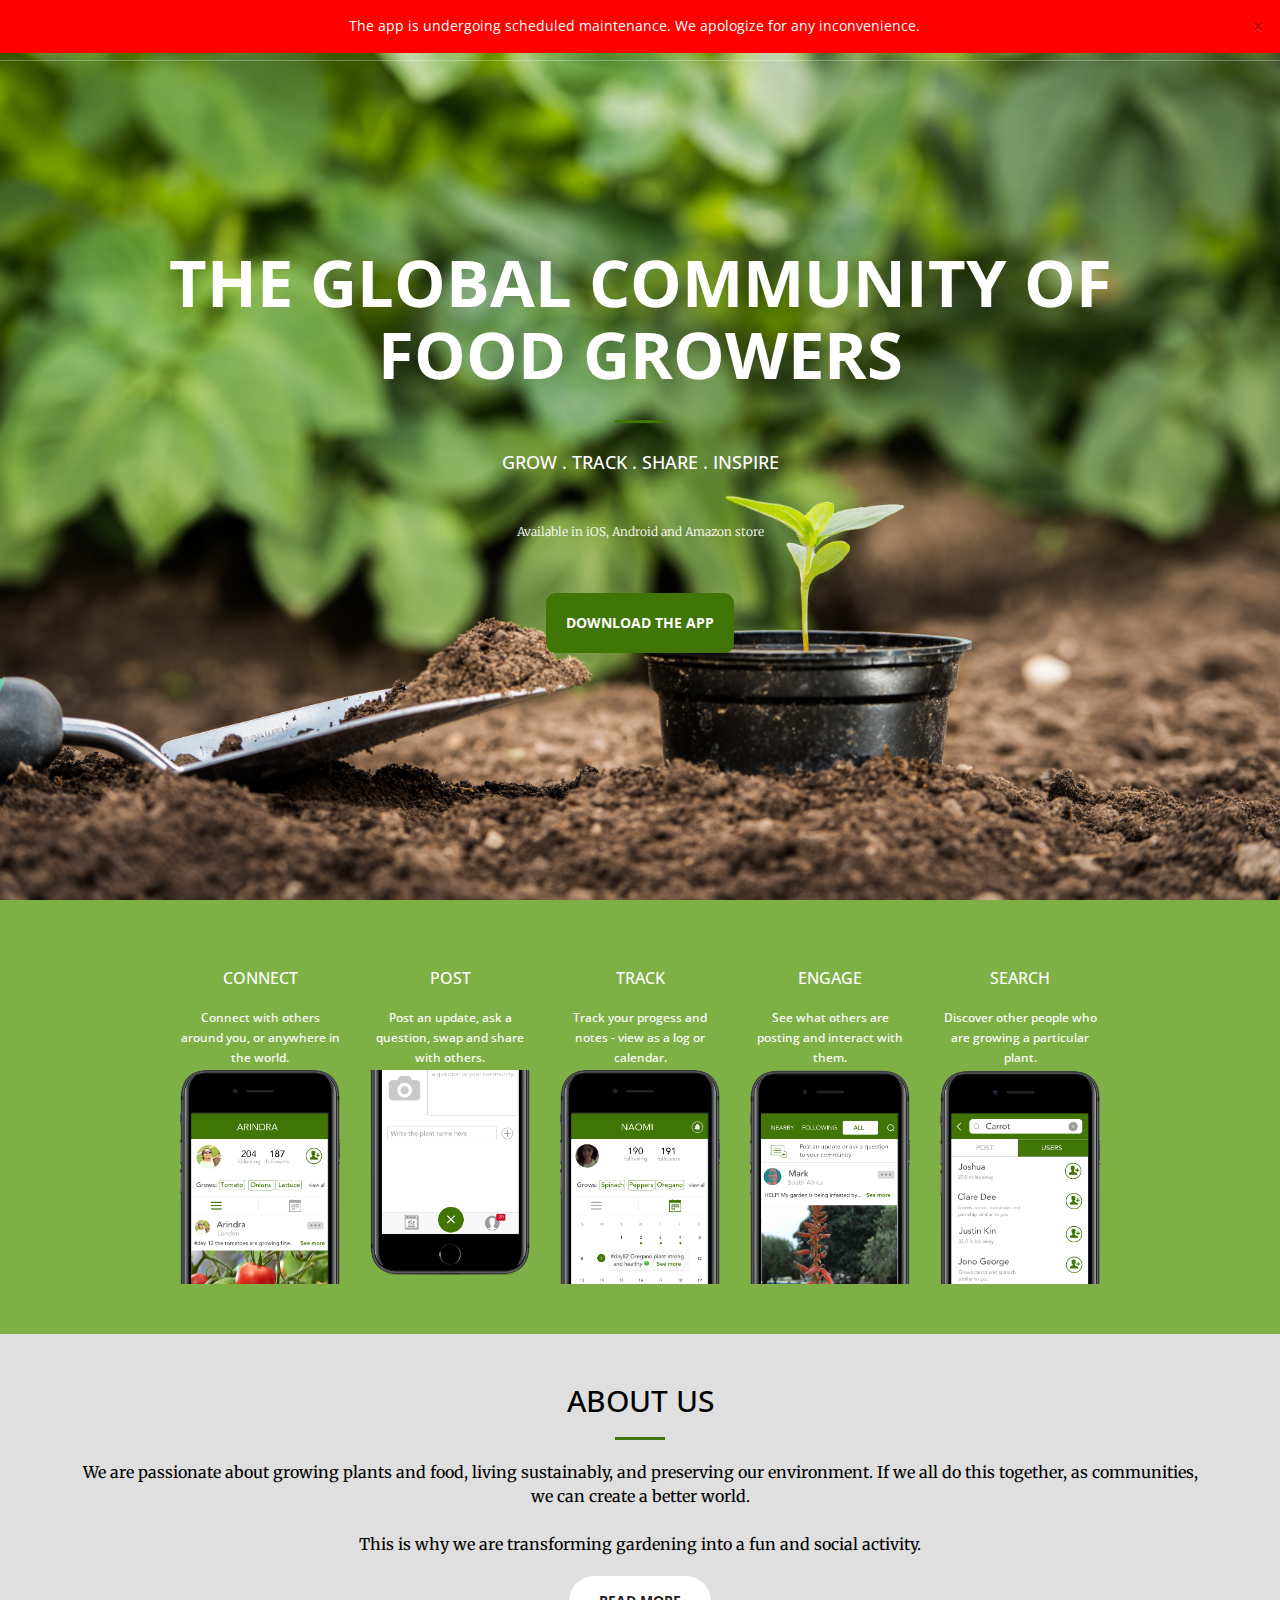
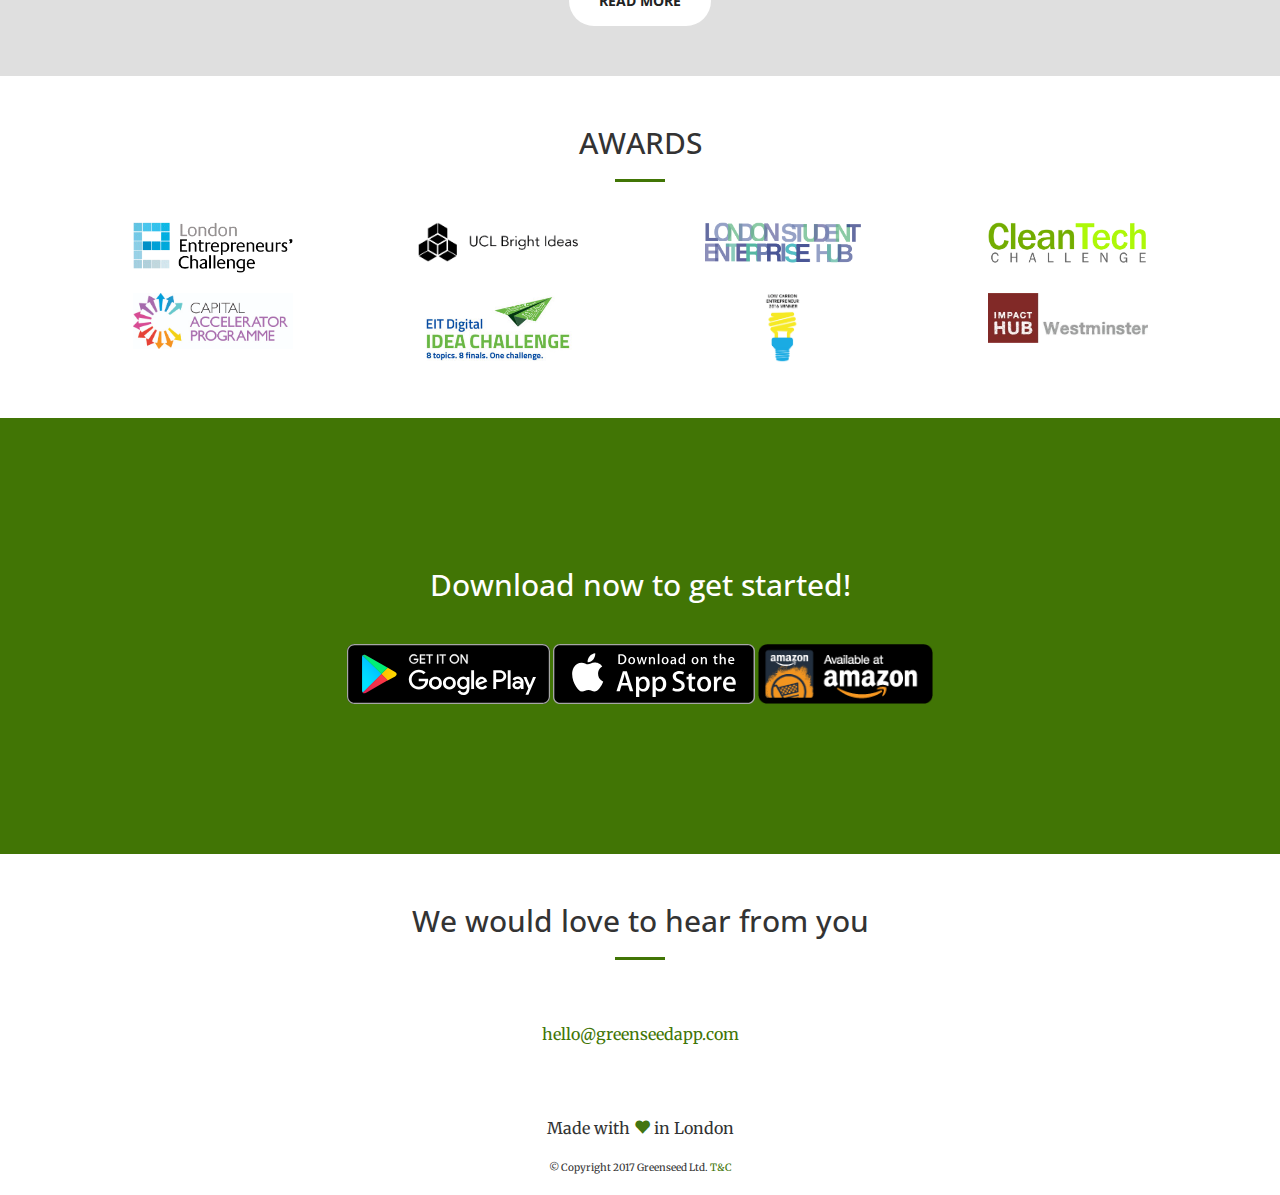
<file: index.html>
<!DOCTYPE html>
                <html lang="en">

                <head>

                    <meta charset="utf-8">
                    <meta http-equiv="X-UA-Compatible" content="IE=edge">
                    <meta name="viewport" content="width=device-width, initial-scale=1">
                   
                    <meta name="title" content="Greenseed" /> 
                    <meta name="description" content="A gardening community at your fingertips" /> 
                    <meta name="keywords" content=",gardening; green; plants; environment; vegetables ; fruits ; flowers" /> 

                    <title>Greenseed</title>
                    <link rel="icon" href="img/greenseed_logo.png" /> 
                    <!-- Bootstrap Core CSS -->
                    <link rel="stylesheet" href="css/bootstrap.min.css" type="text/css">
                    <link href="css/hover-min.css" rel="stylesheet" media="all">

                    <!-- Custom Fonts -->
                    <link href='http://fonts.googleapis.com/css?family=Open+Sans:300italic,400italic,600italic,700italic,800italic,400,300,600,700,800' rel='stylesheet' type='text/css'>
                    <link href='http://fonts.googleapis.com/css?family=Merriweather:400,300,300italic,400italic,700,700italic,900,900italic' rel='stylesheet' type='text/css'>
                    <link rel="stylesheet" href="font-awesome/css/font-awesome.min.css" type="text/css">

                    <!-- Plugin CSS -->
                    <link rel="stylesheet" href="css/animate.min.css" type="text/css">

                    <!-- Custom CSS -->
                    <link rel="stylesheet" href="css/creative.css" type="text/css">
                  

                    <!-- HTML5 Shim and Respond.js IE8 support of HTML5 elements and media queries -->
                    <!-- WARNING: Respond.js doesn't work if you view the page via file:// -->
                    <!--[if lt IE 9]>
                        <script src="https://oss.maxcdn.com/libs/html5shiv/3.7.0/html5shiv.js"></script>
                        <script src="https://oss.maxcdn.com/libs/respond.js/1.4.2/respond.min.js"></script>
                    <![endif]-->

                    <style>
#inner-message {
    position:fixed; 
    top: 0px; 
    left: 0px; 
    width: 100%;
    z-index:9999; 
    background-color: red;
    border-radius:0px;
    text-align: center;
    color: white;
}
                    </style>

                    <script>
                          (function(i,s,o,g,r,a,m){i['GoogleAnalyticsObject']=r;i[r]=i[r]||function(){
                          (i[r].q=i[r].q||[]).push(arguments)},i[r].l=1*new Date();a=s.createElement(o),
                          m=s.getElementsByTagName(o)[0];a.async=1;a.src=g;m.parentNode.insertBefore(a,m)
                          })(window,document,'script','//www.google-analytics.com/analytics.js','ga');

                          ga('create', 'UA-63383990-1', 'auto');
                          ga('send', 'pageview');

                     </script>
                </head>

                <body id="page-top">








                    <nav id="mainNav" class="navbar navbar-default navbar-fixed-top">
                        <div class="container-fluid">

               <div id="message">
    <div id="inner-message" class="alert alert-error">
        <button type="button" class="close" data-dismiss="alert">&times;</button>
        The app is undergoing scheduled maintenance. We apologize for any inconvenience.
    </div>
</div>
                            <!-- Brand and toggle get grouped for better mobile display -->
                            <div class="navbar-header">
                                <button type="button" class="navbar-toggle collapsed" data-toggle="collapse" data-target="#bs-example-navbar-collapse-1">
                                    <span class="sr-only">Toggle navigation</span>
                                    <span class="icon-bar"></span>
                                    <span class="icon-bar"></span>
                                    <span class="icon-bar"></span>
                                </button>
                                <a href="index.html">

                                <img class="navbar-brand page-scroll" style="width:140px;height:60px;" src="img/portfolio/logo.png" />
                                </a>

                            </div>


                               
                            <!-- Collect the nav links, forms, and other content for toggling -->
                            <div class="collapse navbar-collapse" id="bs-example-navbar-collapse-1">
                                <ul class="nav navbar-nav navbar-right">

                                    <li>
                                        <a class="page-scroll" href="story.html" style="top:7px;">Our Story</a>
                                    </li>
                                    <li>
                                        <a class="page-scroll" href="http://blog.greenseedapp.com" target="_blank" style="top:7px;">Blog</a>
                                    </li>
                                   
                                    <li>
                                        <a class="page-scroll" href="#contact" style="top:7px;">Contact</a>
                                    </li>


                                   <li>
                                    <a href="https://www.facebook.com/greenseedHQ" target="_blank">
                                        <img src="img/facebook.png" alt=""  alt="facebook" class="facebook" height="30" width="30"  > </a> 
                                  </li>


                                         <li><a href="https://www.instagram.com/greenseed_hq" target="_blank">
                                        <img src="img/instagram.png" alt="instagram" class="instagram" height="30" width="30"   > </a>   </li>
                                         
                                    <li><a  href="https://twitter.com/greenseedHQ" target="_blank"> 
                                        <img src="img/twitter.png" alt="twitter" class="twitter"  height="30" width="30">   </a>  </li>



                                    
                                </ul>
                            </div>
                            <!-- /.navbar-collapse -->
                        </div>
                        <!-- /.container-fluid -->
                    </nav>


                <header>

                        <div class="header-content">
                              <div class="header-content-inner" >
                                 <div class="container" >
                                <div class="row text-center">
                                                        <div class="col-md-12">
                                                    <h1>THE GLOBAL COMMUNITY OF FOOD GROWERS</h1>
                                                   <!--   <h1>Join the Green Revolution today.</h1> -->
                                                    <hr>
                                                    <h4 style="margin-bottom:50px;">GROW . TRACK . SHARE . INSPIRE</h4>  
                                                    <p style="font-size:12px;color:white;">Available in iOS, Android and Amazon store</p>
                                                    <a href="https://bit.ly/downloadgreenseed" class="btn btn-default" role="button" style="background: #417505;margin-top:2px;
                                                        border-radius: 10px;
                                                        padding:20px;
                                                        font-size: 14px;
                                                        color: #FFFFFF;">DOWNLOAD THE APP</a>
                                                    </div>



                                  </div><!-- /col-lg-6 -->
                        </div> 
    

                         </div>  </div> 
                    </header>


 <section style="background-color:#7FB046;color:white;" >
                        <div class="container">
                            <div class="row">
                                
                                <div class="col-md-12">
                                  <div class="col-md-2 col-md-offset-1" >
                                    <div style="min-height:100px;">
                                     <h2 style="text-align: center;font-size: 16px;">CONNECT</h2> 
                                     <h3  style="text-align: center;font-size: 12px;line-height:20px;"> Connect with others around you, or anywhere in the world.</h3> 
                                   </div>
                                     <img src="img/portfolio/connect_a.png" class="text-primary img-responsive" alt="">
                                 </div>  


                                 <div class="col-md-2" >
                                  <div style="min-height:100px;">
                                     <h2 style="text-align: center;font-size: 16px;">POST</h2> 
                                     <h3  style="text-align: center;font-size: 12px;line-height:20px;"> Post an update, ask a question, swap and share with others.</h3> </div>
                                     <img src="img/portfolio/post_a.png" class="text-primary img-responsive" alt="">
                                 </div>  


                                 <div class="col-md-2" >
                                  <div style="min-height:100px;">
                                     <h2 style="text-align: center;font-size: 16px;">TRACK</h2> 
                                     <h3  style="text-align: center;font-size: 12px;line-height:20px;"> Track your progess and notes - view as a log or calendar.</h3> </div>
                                     <img src="img/portfolio/track_a.png" class="text-primary img-responsive" alt="">
                                 </div>  


                                 <div class="col-md-2" >
                                  <div style="min-height:100px;">
                                     <h2 style="text-align: center;font-size: 16px;">ENGAGE</h2> 
                                     <h3  style="text-align: center;font-size: 12px;line-height:20px;"> See what others are posting and interact with them.</h3> </div>
                                     <img src="img/portfolio/engage_a.png" class="text-primary img-responsive" alt="">
                                 </div>  


                                 <div class="col-md-2" >
                                  <div style="min-height:100px;">
                                     <h2 style="text-align: center;font-size: 16px;">SEARCH</h2> 
                                     <h3  style="text-align: center;font-size: 12px;line-height:20px;">Discover other people who are growing a particular plant.</h3> </div>
                                     <img src="img/portfolio/search_a.png" class="text-primary img-responsive" alt="">
                                 </div>          

                                </div>
                            </div>
                        </div>
                    </section>


                      <section class="bg-primary" style="background-color:#DFDFDF !important; color:#000000;" >
                        <div class="container">
                            <div class="row">
                                <div class="col-md-12  text-center">
                                    <h2 class="section-heading">ABOUT US</h2>
                                    <hr>
                                    <p class="text-faded" style="color:#000000;">We are passionate about growing plants and food, living sustainably, and preserving our environment. If we all do this together, as communities, we can create a better world. <br><br>
                                This is why we are transforming gardening into a fun and social activity.</p>
                                    <a href="story.html" class="btn btn-default btn-xl">Read more</a>
                                </div>
                            </div>
                        </div>
                    </section>

                  <section>
                        <div class="container">
                            <div class="row">
                                <div class="col-md-12 text-center">
                                    <h2 class="section-heading">AWARDS</h2>
                                    <hr class="primary">
                                </div>
                            </div>
                        </div>
                        
                       <div class="container">
                            <div class="row">
                              <div class="col-md-12">
                                <div class="col-md-3 text-center">
                                    <div class="service-box">
                                        <a href="#" class="awards">
                                        <img src="img/portfolio/lec.png" class="text-primary img-responsive center"  style="width:160px;" alt="">
                                    </a>
                                    </div>
                                </div>
                                <div class="col-md-3 text-center">
                                    <div class="service-box">
                                         <a href="#" class="awards">
                                        <img src="img/portfolio/bic.png" class="text-primary img-responsive center" style="width:160px;" alt="">
                                    </a>
                                       </div>
                                </div>
                                <div class="col-md-3 text-center">
                                    <div class="service-box">
                                        <a href="#" class="awards">
                                        <img src="img/portfolio/lseh.png" class="text-primary img-responsive center" style="width:160px;" alt="">
                                    </a>
                                    </div>
                                </div>
                                <div class="col-md-3  text-center">
                                    <div class="service-box">
                                         <a href="#" class="awards">
                                        <img src="img/portfolio/cc.png" class="text-primary img-responsive center" style="width:160px;" alt="">
                                    </a>
                                    </div>
                                </div>
                              </div>
                            </div>

                          <div class="row">
                            <div class="col-md-12">
                                <div class="col-md-3 text-center">
                                    <div class="service-box">
                                        <a href="#" class="awards">
                                        <img src="img/portfolio/cap.jpg" class="text-primary img-responsive center" style="width:160px;" alt="">
                                    </a>
                                    </div>
                                </div>
                                <div class="col-md-3 text-center">
                                    <div class="service-box">
                                         <a href="#" class="awards">
                                        <img src="img/portfolio/eit_challenge.jpg" class="text-primary img-responsive center" style="width:160px;" alt="">
                                    </a>
                                       </div>
                                </div>
                                <div class="col-md-3 text-center">
                                    <div class="service-box">
                                        <a href="#" class="awards">
                                        <img src="img/portfolio/london_mayor.png" class="text-primary img-responsive center" style="height:70px;" alt="">
                                    </a>
                                    </div>
                                </div>
                                <div class="col-md-3  text-center">
                                    <div class="service-box">
                                         <a href="#" class="awards">
                                        <img src="img/portfolio/westminster.jpg" class="text-primary img-responsive center" style="width:160px;" alt="">
                                    </a>
                                    </div>
                                </div>
                            </div>

                        </div>
                    </section>

                  <section id="download" class="download bg-primary text-center">
                          <div class="container">
                              <div class="row">
                                  <div class="col-md-12 text-center">
                                        <h2 style="font-size:30px;" class="section-heading">Download now to get started!</h2>
                                        <hr class="primary">

                                      <div class="badges">
                                          <a class="badge-link" href="https://bit.ly/greenseedplay"><img src="img/google-play-badge.svg" alt=""></a>
                                          <a class="badge-link" href="https://bit.ly/greenseedapp"><img src="img/app-store-badge.svg" alt=""></a>
                                          <a class="badge-link" href="http://bit.ly/greenseedamazon"><img src="img/portfolio/amazonstore.png" alt=""></a>


                                           
                                      </div>
                                  </div>
                              </div>
                          </div>
                      </section>

                    <section id="contact">
                        <div class="container">
                            <div class="row">
                                <div class="col-md-12 text-center">
                                    <h2 class="section-heading">We would love to hear from you</h2>
                                    <hr class="primary">
                                  
                                </div>
                          
                                <div class="col-md-12 text-center">
                                    <i class="fa fa-envelope-o fa-3x wow bounceIn" data-wow-delay=".1s"></i>
                                    <p><a href="mailto:hello@greenseedapp.com">hello@greenseedapp.com</a></p>
                                </div>
                            </div>
                        </div>
                    </section>

        <footer class="footer">
              <div class="container">

        <p class="text-center">
        Made with <span class="glyphicon glyphicon-heart" style="font-size:1em;color: #427512;border-color: #427512; position:relative; bottom:100%;" aria-hidden="true"></span> in London </p>
                <p class="text-center" style="font-size:10px;">© Copyright 2017 Greenseed Ltd. <a href="http://greenseedapp.com/privacy.html">T&C</a></p>
              </div>
            </footer>

                    <!-- jQuery -->
                    <script src="js/jquery.js"></script>

                    <!-- Bootstrap Core JavaScript -->
                    <script src="js/bootstrap.min.js"></script>

                    <!-- Plugin JavaScript -->
                    <script src="js/jquery.easing.min.js"></script>
                    <script src="js/jquery.fittext.js"></script>
                    <script src="js/wow.min.js"></script>

                    <!-- Custom Theme JavaScript -->
                    <script src="js/creative.js"></script>
                    <script>(function(){var qs,js,q,s,d=document,gi=d.getElementById,ce=d.createElement,gt=d.getElementsByTagName,id='typef_orm',b='https://s3-eu-west-1.amazonaws.com/share.typeform.com/';if(!gi.call(d,id)){js=ce.call(d,'script');js.id=id;js.src=b+'share.js';q=gt.call(d,'script')[0];q.parentNode.insertBefore(js,q)}id=id+'_';if(!gi.call(d,id)){qs=ce.call(d,'link');qs.rel='stylesheet';qs.id=id;qs.href=b+'share-button.css';s=gt.call(d,'head')[0];s.appendChild(qs,s)}})()</script>



                </body>

                </html>
</file>
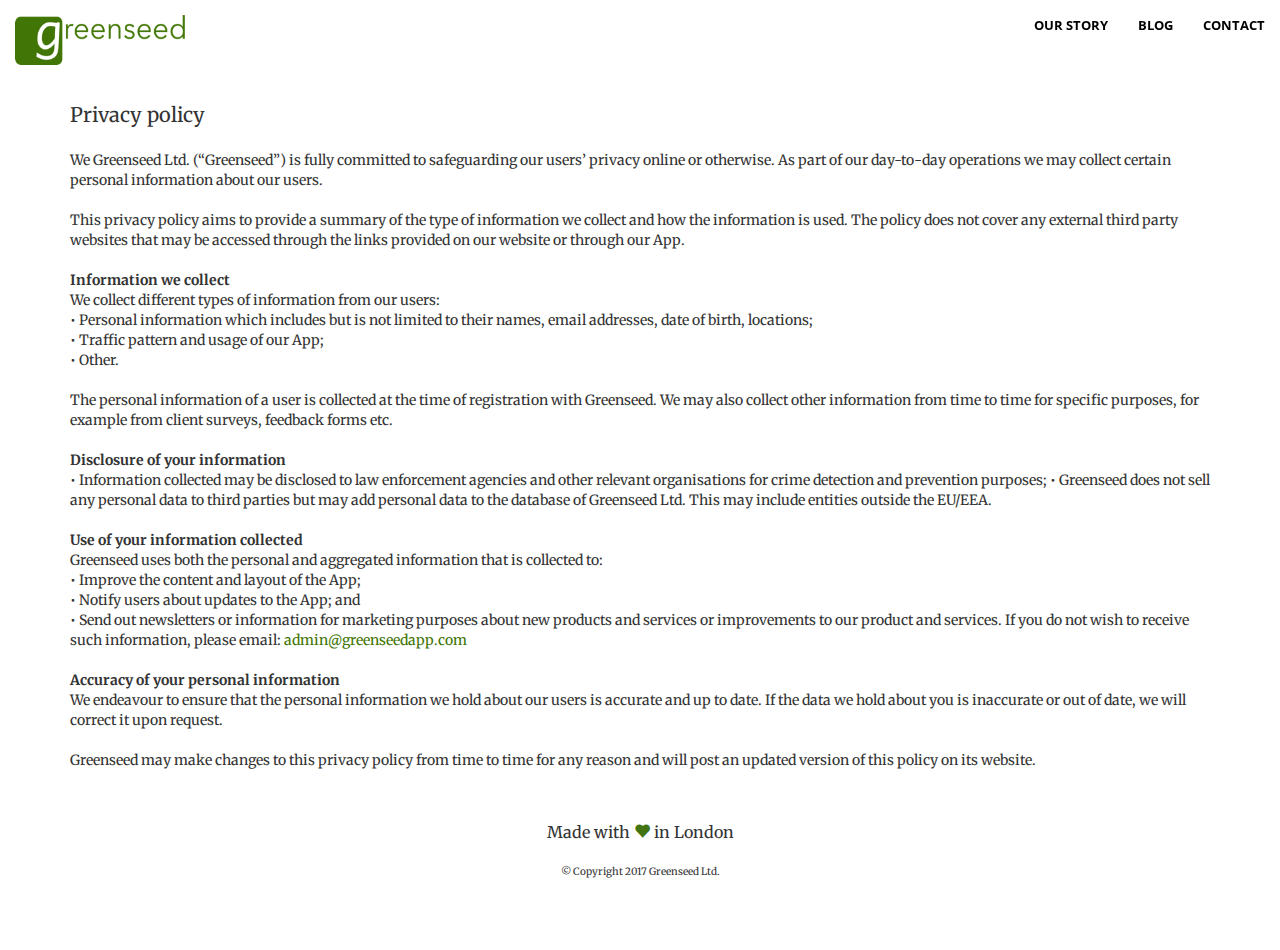
<file: privacy.html>
<!DOCTYPE html>
        <html lang="en">

        <head>

            <meta charset="utf-8">
            <meta http-equiv="X-UA-Compatible" content="IE=edge">
            <meta name="viewport" content="width=device-width, initial-scale=1">
           
<meta name="title" content="Greenseed - CONNECTING GARDENERS" /> 
<meta name="description" content=" Coming soon " /> 
<meta name="keywords" content=",gardening; green; plants; environment; vegetables ; fruits ; flowers" /> 


            <title>Greenseed Story</title>
<link rel="icon" href="img/greenseed_logo.png" /> 
            <!-- Bootstrap Core CSS -->
            <link rel="stylesheet" href="css/bootstrap.min.css" type="text/css">

            <!-- Custom Fonts -->
            <link href='http://fonts.googleapis.com/css?family=Open+Sans:300italic,400italic,600italic,700italic,800italic,400,300,600,700,800' rel='stylesheet' type='text/css'>
            <link href='http://fonts.googleapis.com/css?family=Merriweather:400,300,300italic,400italic,700,700italic,900,900italic' rel='stylesheet' type='text/css'>
            <link rel="stylesheet" href="font-awesome/css/font-awesome.min.css" type="text/css">

            <!-- Plugin CSS -->
            <link rel="stylesheet" href="css/animate.min.css" type="text/css">

            <!-- Custom CSS -->
            <link rel="stylesheet" href="css/creative.css" type="text/css">

            <!-- HTML5 Shim and Respond.js IE8 support of HTML5 elements and media queries -->
            <!-- WARNING: Respond.js doesn't work if you view the page via file:// -->
            <!--[if lt IE 9]>
                <script src="https://oss.maxcdn.com/libs/html5shiv/3.7.0/html5shiv.js"></script>
                <script src="https://oss.maxcdn.com/libs/respond.js/1.4.2/respond.min.js"></script>
            <![endif]-->

            <script>
  (function(i,s,o,g,r,a,m){i['GoogleAnalyticsObject']=r;i[r]=i[r]||function(){
  (i[r].q=i[r].q||[]).push(arguments)},i[r].l=1*new Date();a=s.createElement(o),
  m=s.getElementsByTagName(o)[0];a.async=1;a.src=g;m.parentNode.insertBefore(a,m)
  })(window,document,'script','//www.google-analytics.com/analytics.js','ga');

  ga('create', 'UA-63383990-1', 'auto');
  ga('send', 'pageview');

</script>

        </head>

        <body id="page-top">


            <nav id="mainNav" class="navbar navbar-default navbar-fixed-top">
                <div class="container-fluid">
                    <!-- Brand and toggle get grouped for better mobile display -->
                    <div class="navbar-header">
                        <button type="button" class="navbar-toggle collapsed" data-toggle="collapse" data-target="#bs-example-navbar-collapse-1">
                            <span class="sr-only">Toggle navigation</span>
                            <span class="icon-bar"></span>
                            <span class="icon-bar"></span>
                            <span class="icon-bar"></span>
                        </button>
                   <a href="index.html">

                        <img style="width:200px;height:80px;" class="navbar-brand page-scroll" src="img/portfolio/logo.png" />
                        </a>

                    </div>


                       
                    <!-- Collect the nav links, forms, and other content for toggling -->
                    <div class="collapse navbar-collapse" id="bs-example-navbar-collapse-1">
                        <ul class="nav navbar-nav navbar-right">
                            <li>
                                <a class="page-scroll" href="story.html"  style="color:#000">Our Story</a>
                            </li>
                            <li>
                                <a class="page-scroll" href="https://medium.com/@greenseedHQ" target="_blank"  style="color:#000">Blog</a>
                            </li>
                           
                            <li>
                                <a class="page-scroll" href="#contact"  style="color:#000">Contact</a>
                            </li>
                            
                        </ul>
                    </div>
                    <!-- /.navbar-collapse -->
                </div>
                <!-- /.container-fluid -->
            </nav>




             <section  style="margin-top:50px;">
                <div class="container">
                    <div class="row">
                        
                  
                        <div class="col-lg-12">

                          <p style="font-size:20px;">Privacy policy</p>
                            
We Greenseed Ltd. (“Greenseed”) is fully committed to safeguarding our users’ privacy online or otherwise. As part of our day-to-day operations we may collect certain personal information about our users. <br><br>

This privacy policy aims to provide a summary of the type of information we collect and how the information is used. The policy does not cover any external third party websites that may be accessed through the links provided on our website or through our App. <br><br>

<strong>Information we collect </strong><br>
We collect different types of information from our users:<br>
• Personal information which includes but is not limited to their names, email addresses, date of birth, locations;<br>
• Traffic pattern and usage of our App;<br>
• Other.<br><br>

The personal information of a user is collected at the time of registration with Greenseed. We may also collect other information from time to time for specific purposes, for example from client surveys, feedback forms etc.<br><br>

<strong>Disclosure of your information</strong><br>
• Information collected may be disclosed to law enforcement agencies and other relevant organisations for crime detection and prevention purposes;
• Greenseed does not sell any personal data to third parties but may add personal data to the database of Greenseed Ltd.  This may include entities outside the EU/EEA.  <br><br>

<strong>Use of your information collected</strong><br>
Greenseed uses both the personal and aggregated information that is collected to:<br>
• Improve the content and layout of the App;<br>
• Notify users about updates to the App; and<br>
• Send out newsletters or information for marketing purposes about new products and services or improvements to our product and services.  If you do not wish to receive such information, please email: <a href="mailto:admin@greenseedapp.com?Subject=Hello%20" target="_top">admin@greenseedapp.com</a><br><br>

<strong>Accuracy of your personal information</strong><br>
We endeavour to ensure that the personal information we hold about our users is accurate and up to date. If the data we hold about you is inaccurate or out of date, we will correct it upon request.<br><br>

Greenseed may make changes to this privacy policy from time to time for any reason and will post an updated version of this policy on its website.


                        </div>
                       
                    </div>
                </div>
            </section>



<footer class="footer">
      <div class="container">

<p class="text-center">
Made with <span class="glyphicon glyphicon-heart" style="font-size:1em;color: #427512;border-color: #427512; position:relative; bottom:100%;" aria-hidden="true"></span> in London </p>
        <p class="text-center" style="font-size:10px;">© Copyright 2017 Greenseed Ltd.</p>
      </div>
    </footer>  


            <!-- jQuery -->
            <script src="js/jquery.js"></script>

            <!-- Bootstrap Core JavaScript -->
            <script src="js/bootstrap.min.js"></script>

            <!-- Plugin JavaScript -->
            <script src="js/jquery.easing.min.js"></script>
            <script src="js/jquery.fittext.js"></script>
            <script src="js/wow.min.js"></script>

            <!-- Custom Theme JavaScript -->
            <script src="js/creative.js"></script>

        </body>

        </html>
</file>
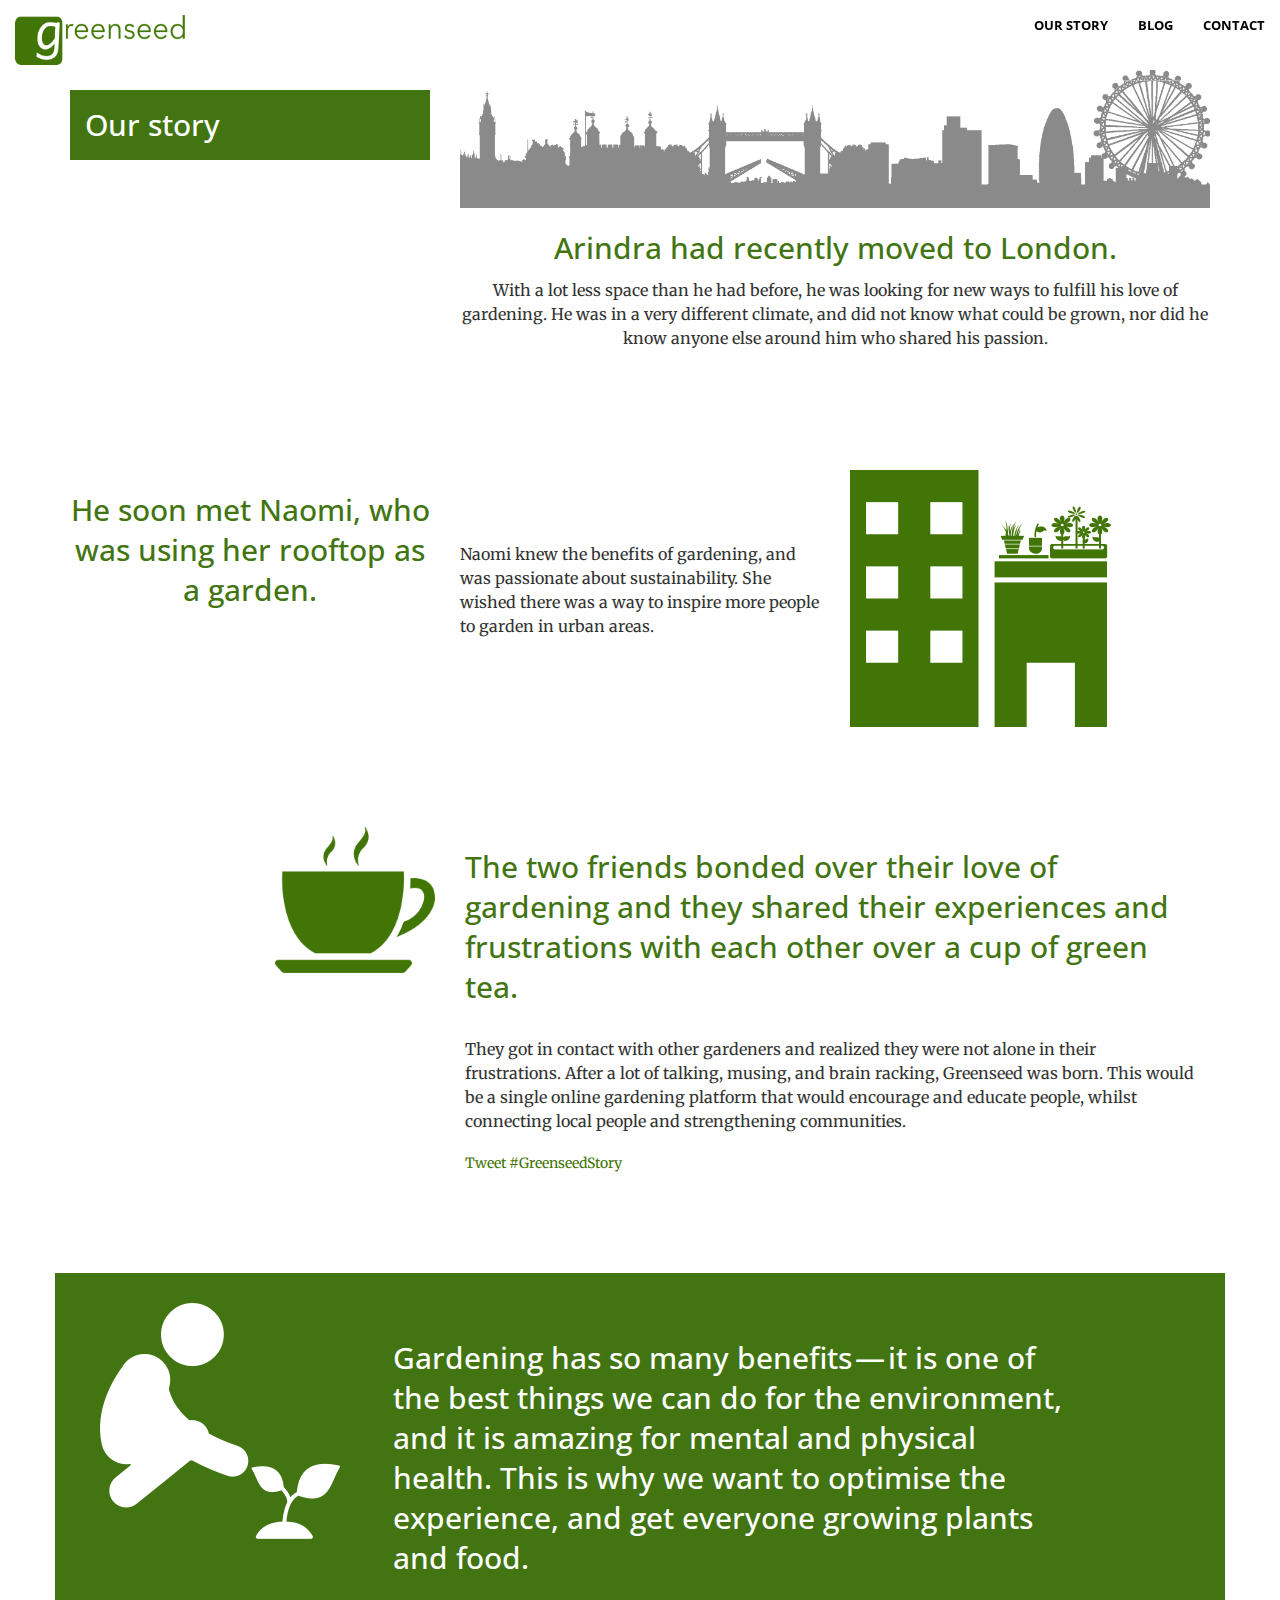
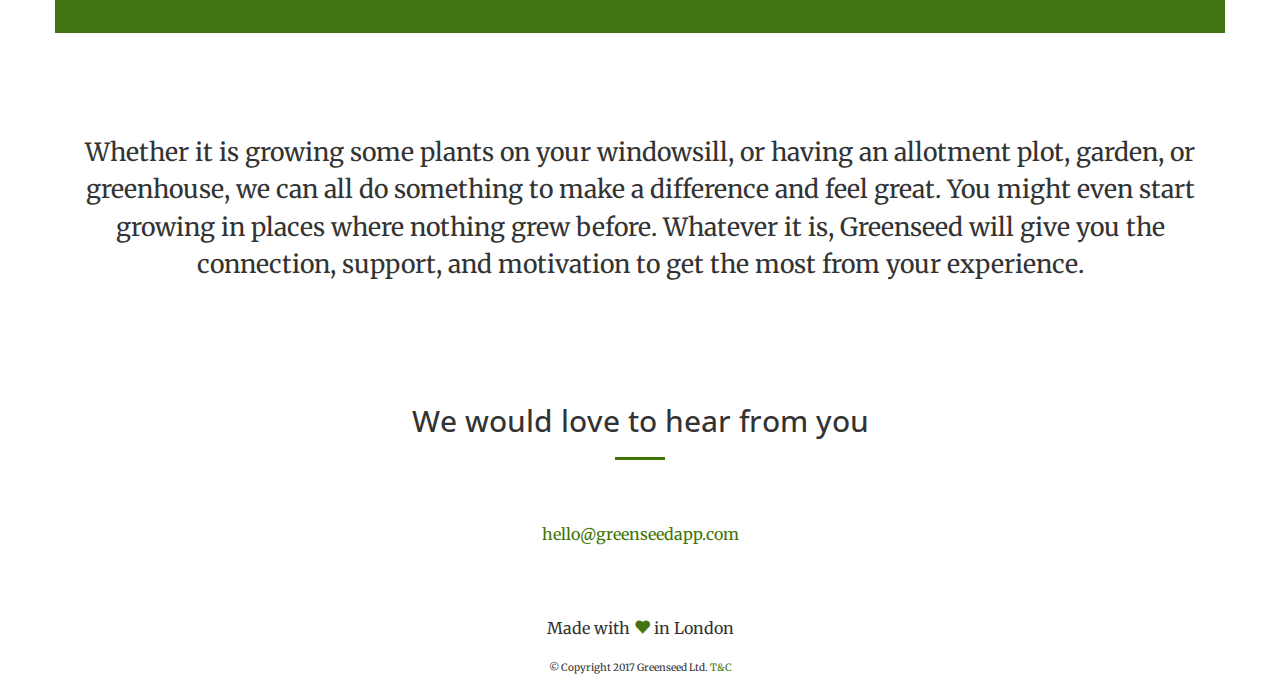
<file: story.html>
<!DOCTYPE html>
        <html lang="en">

        <head>

            <meta charset="utf-8">
            <meta http-equiv="X-UA-Compatible" content="IE=edge">
            <meta name="viewport" content="width=device-width, initial-scale=1">
           
<meta name="title" content="Greenseed - CONNECTING GARDENERS" /> 
<meta name="description" content=" Coming soon " /> 
<meta name="keywords" content=",gardening; green; plants; environment; vegetables ; fruits ; flowers" /> 


            <title>Greenseed Story</title>
<link rel="icon" href="img/greenseed_logo.png" /> 
            <!-- Bootstrap Core CSS -->
            <link rel="stylesheet" href="css/bootstrap.min.css" type="text/css">

            <!-- Custom Fonts -->
            <link href='http://fonts.googleapis.com/css?family=Open+Sans:300italic,400italic,600italic,700italic,800italic,400,300,600,700,800' rel='stylesheet' type='text/css'>
            <link href='http://fonts.googleapis.com/css?family=Merriweather:400,300,300italic,400italic,700,700italic,900,900italic' rel='stylesheet' type='text/css'>
            <link rel="stylesheet" href="font-awesome/css/font-awesome.min.css" type="text/css">

            <!-- Plugin CSS -->
            <link rel="stylesheet" href="css/animate.min.css" type="text/css">

            <!-- Custom CSS -->
            <link rel="stylesheet" href="css/creative.css" type="text/css">

            <!-- HTML5 Shim and Respond.js IE8 support of HTML5 elements and media queries -->
            <!-- WARNING: Respond.js doesn't work if you view the page via file:// -->
            <!--[if lt IE 9]>
                <script src="https://oss.maxcdn.com/libs/html5shiv/3.7.0/html5shiv.js"></script>
                <script src="https://oss.maxcdn.com/libs/respond.js/1.4.2/respond.min.js"></script>
            <![endif]-->

            <script>
  (function(i,s,o,g,r,a,m){i['GoogleAnalyticsObject']=r;i[r]=i[r]||function(){
  (i[r].q=i[r].q||[]).push(arguments)},i[r].l=1*new Date();a=s.createElement(o),
  m=s.getElementsByTagName(o)[0];a.async=1;a.src=g;m.parentNode.insertBefore(a,m)
  })(window,document,'script','//www.google-analytics.com/analytics.js','ga');

  ga('create', 'UA-63383990-1', 'auto');
  ga('send', 'pageview');

</script>

        </head>

        <body id="page-top">


            <nav id="mainNav" class="navbar navbar-default navbar-fixed-top">
                <div class="container-fluid">
                    <!-- Brand and toggle get grouped for better mobile display -->
                    <div class="navbar-header">
                        <button type="button" class="navbar-toggle collapsed" data-toggle="collapse" data-target="#bs-example-navbar-collapse-1">
                            <span class="sr-only">Toggle navigation</span>
                            <span class="icon-bar"></span>
                            <span class="icon-bar"></span>
                            <span class="icon-bar"></span>
                        </button>
                   <a href="index.html">

                        <img style="width:200px;height:80px;" class="navbar-brand page-scroll" src="img/portfolio/logo.png" />
                        </a>

                    </div>


                       
                    <!-- Collect the nav links, forms, and other content for toggling -->
                    <div class="collapse navbar-collapse" id="bs-example-navbar-collapse-1">
                        <ul class="nav navbar-nav navbar-right">
                            <li>
                                <a class="page-scroll" href="story.html"  style="color:#000">Our Story</a>
                            </li>
                            <li>
                                <a class="page-scroll" href="https://medium.com/@greenseedHQ" target="_blank"  style="color:#000">Blog</a>
                            </li>
                           
                            <li>
                                <a class="page-scroll" href="#contact"  style="color:#000">Contact</a>
                            </li>
                            
                        </ul>
                    </div>
                    <!-- /.navbar-collapse -->
                </div>
                <!-- /.container-fluid -->
            </nav>




             <section  style="margin-top:20px;">
                <div class="container">
                    <div class="row">
                        <div class="col-md-4">
                            <h2 class="ourstory">Our story</h2>
                            
                        </div>
                  
                        <div class="col-md-8 text-center">
                              <img src="img/portfolio/london_grey.png" class="img-responsive" alt="">
                            <h2 class="story">Arindra had recently moved to London.</h2>
                             <p>With a lot less space than he had before, he was looking for new ways to fulfill his love of gardening. He was in a very different climate, and did not know what could be grown, nor did he know anyone else around him who shared his passion.</p>
                        </div>
                       
                    </div>
                </div>
            </section>



 <section>
                <div class="container">
                    <div class="row">
                       
                  
                        <div class="col-md-4 text-center">
                              <h2 class="story">He soon met Naomi, who was using her rooftop as a garden.</h2>
                              </div>
                                <div class="col-md-4">
                             <p style="padding-top:20%;">Naomi knew the benefits of gardening, and was passionate about sustainability. She wished there was a way to inspire more people to garden in urban areas.</p>
                        </div>
                       
                        <div class="col-md-4">
                           <img src="img/portfolio/rooftop.png" class="img-responsive" alt="">
                           
                            
                        </div>

                    </div>
                </div>
            </section>


<section>
                <div class="container">
                    <div class="row">
                       
                  
                       <div class="col-md-12">
                        <div class="col-md-2 col-md-offset-2"><img src="img/portfolio/greentea.png" class="img-responsive" alt=""></div>
    <div class="col-md-8">
    <h2 class="story" style="padding-bottom:20px;">The two friends bonded over their love of gardening and they shared their experiences and frustrations with each other over a cup of green tea.</h2> <p>They got in contact with other gardeners and realized they were not alone in their frustrations. After a lot of talking, musing, and brain racking, Greenseed was born. This would be a single online gardening platform that would encourage and educate people, whilst connecting local people and strengthening communities.</p>
    <a href="https://twitter.com/intent/tweet?button_hashtag=OurStory&text=Follow%20the%20journey%20of%20%40greenseedhq" class="twitter-hashtag-button" data-size="large" data-related="nomadiccreature,greenseedhq" data-url="http://bit.ly/1A7xUZh">Tweet #GreenseedStory</a>
<script>!function(d,s,id){var js,fjs=d.getElementsByTagName(s)[0],p=/^http:/.test(d.location)?'http':'https';if(!d.getElementById(id)){js=d.createElement(s);js.id=id;js.src=p+'://platform.twitter.com/widgets.js';fjs.parentNode.insertBefore(js,fjs);}}(document, 'script', 'twitter-wjs');</script>
    </div>

<!-- <div class="col-md-4"><img src="img/portfolio/greentea.png" class="img-responsive" alt=""></div>
 --></div> 


                    </div>
                </div>
            </section>



<section>
                <div class="container">
                    <div class="row">
           <div class="col-md-12" style="background-color:#427512; padding:30px;">                
   
 <div class="col-md-3"><img src="img/portfolio/gardening.png" class="img-responsive" alt=""></div>
    <div class="col-md-8">
    <h2 class="ourstory">Gardening has so many benefits — it is one of the best things we can do for the environment, and it is amazing for mental and physical health. This is why we want to optimise the experience, and get everyone growing plants and food.</h2></div>

                    </div></div>
                </div>
            </section>


<section>
                <div class="container">
                    <div class="row">
         <div class="col-md-6">  </div> 
    <div class="col-md-12"><p class="fivepara text-center">Whether it is growing some plants on your windowsill, or having an allotment plot, garden, or greenhouse, we can all do something to make a difference and feel great. You might even start growing in places where nothing grew before. Whatever it is, Greenseed will give you the connection, support, and motivation to get the most from your experience.</p>
   </div></div>
                </div>
            </section>


 <section id="contact">
                        <div class="container">
                            <div class="row">
                                <div class="col-lg-8 col-lg-offset-2 text-center">
                                    <h2 class="section-heading">We would love to hear from you</h2>
                                    <hr class="primary">
                                    <!-- <p>Ready to start your next project with us? That's great! Give us a call or send us an email and we will get back to you as soon as possible!</p> -->
                                </div>
                            <!--     <div class="col-lg-4 col-lg-offset-2 text-center">
                                    <i class="fa fa-phone fa-3x wow bounceIn"></i>
                                    <p>123-456-6789</p>
                                </div> -->
                                <div class="col-lg-4 col-lg-offset-4 text-center">
                                    <i class="fa fa-envelope-o fa-3x wow bounceIn" data-wow-delay=".1s"></i>
                                    <p><a href="mailto:hello@greenseedapp.com">hello@greenseedapp.com</a></p>
                                </div>
                            </div>
                        </div>
                    </section>

<footer class="footer">
      <div class="container">

<p class="text-center">
Made with <span class="glyphicon glyphicon-heart" style="font-size:1em;color: #427512;border-color: #427512; position:relative; bottom:100%;" aria-hidden="true"></span> in London </p>
        <p class="text-center" style="font-size:10px;">© Copyright 2017 Greenseed Ltd. <a href="http://greenseedapp.com/privacy.html">T&C</a></p>
      </div>
    </footer>  


            <!-- jQuery -->
            <script src="js/jquery.js"></script>

            <!-- Bootstrap Core JavaScript -->
            <script src="js/bootstrap.min.js"></script>

            <!-- Plugin JavaScript -->
            <script src="js/jquery.easing.min.js"></script>
            <script src="js/jquery.fittext.js"></script>
            <script src="js/wow.min.js"></script>

            <!-- Custom Theme JavaScript -->
            <script src="js/creative.js"></script>

        </body>

        </html>
</file>
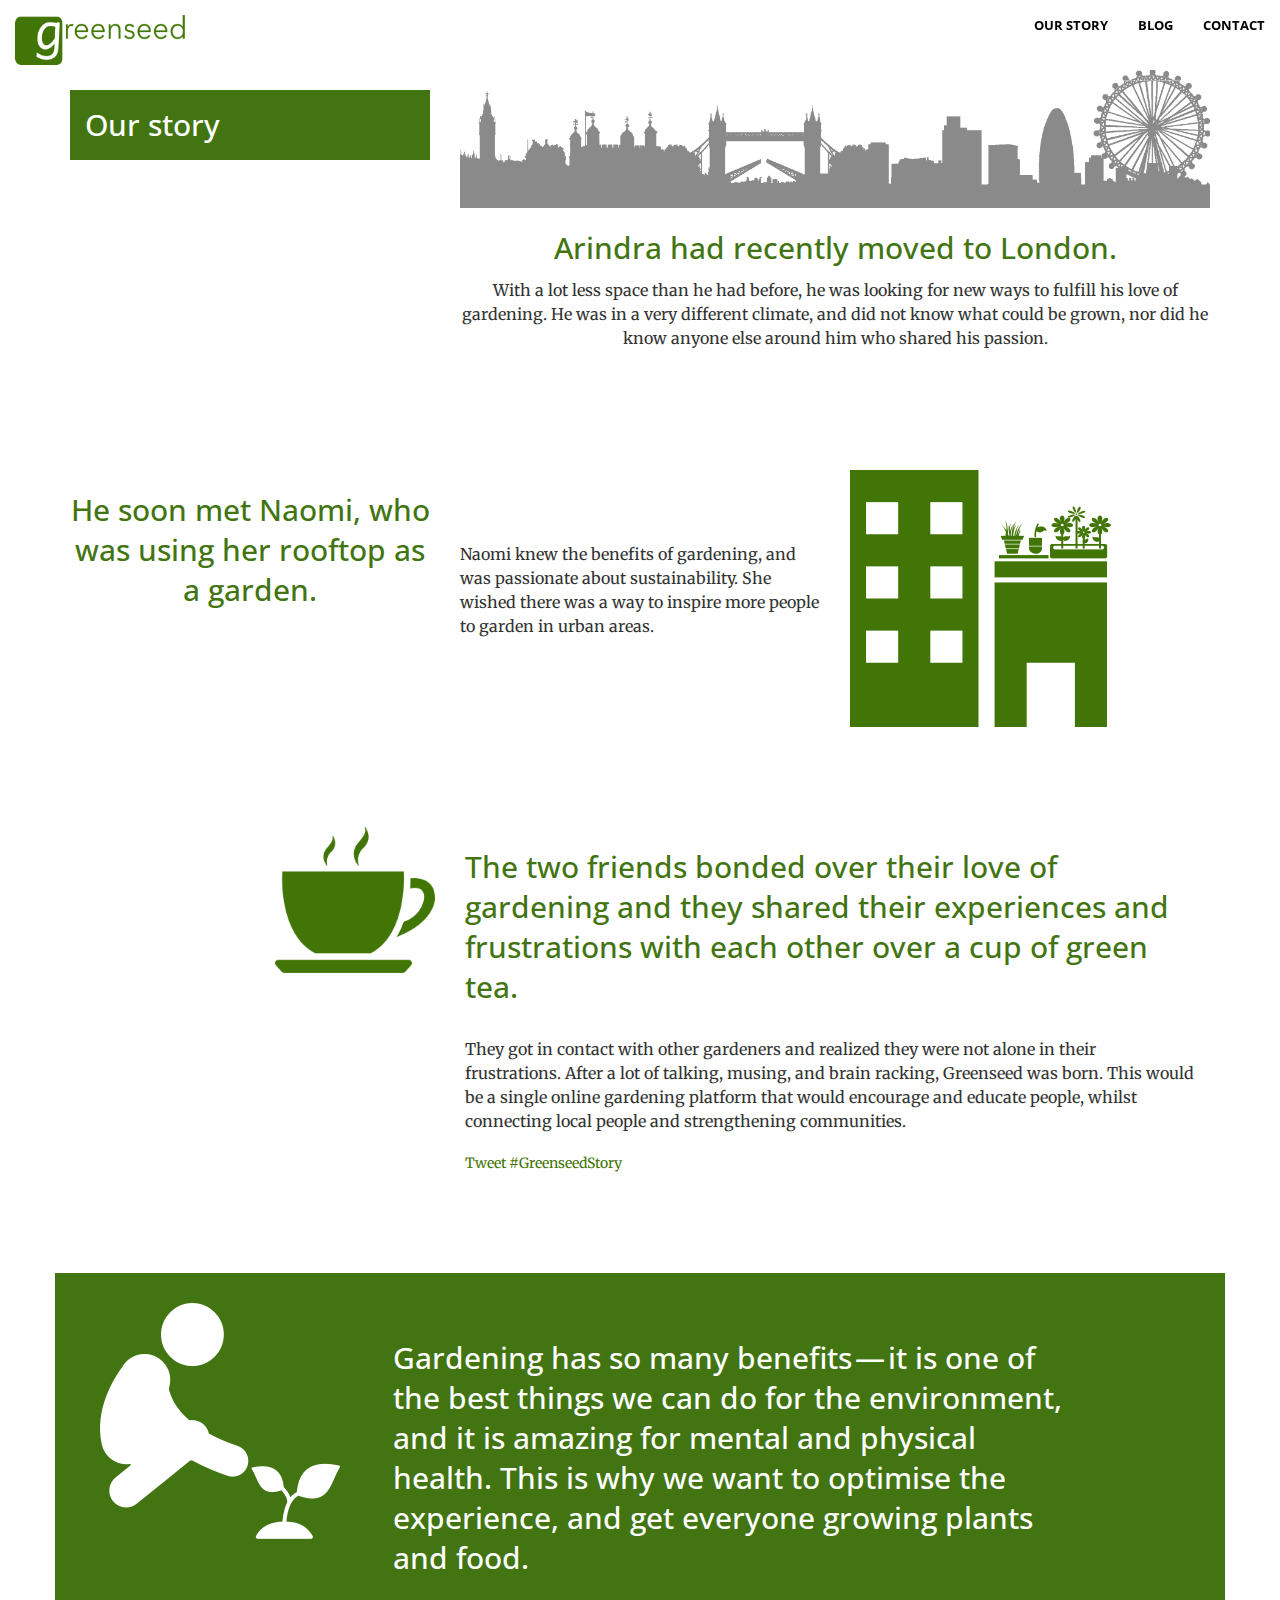
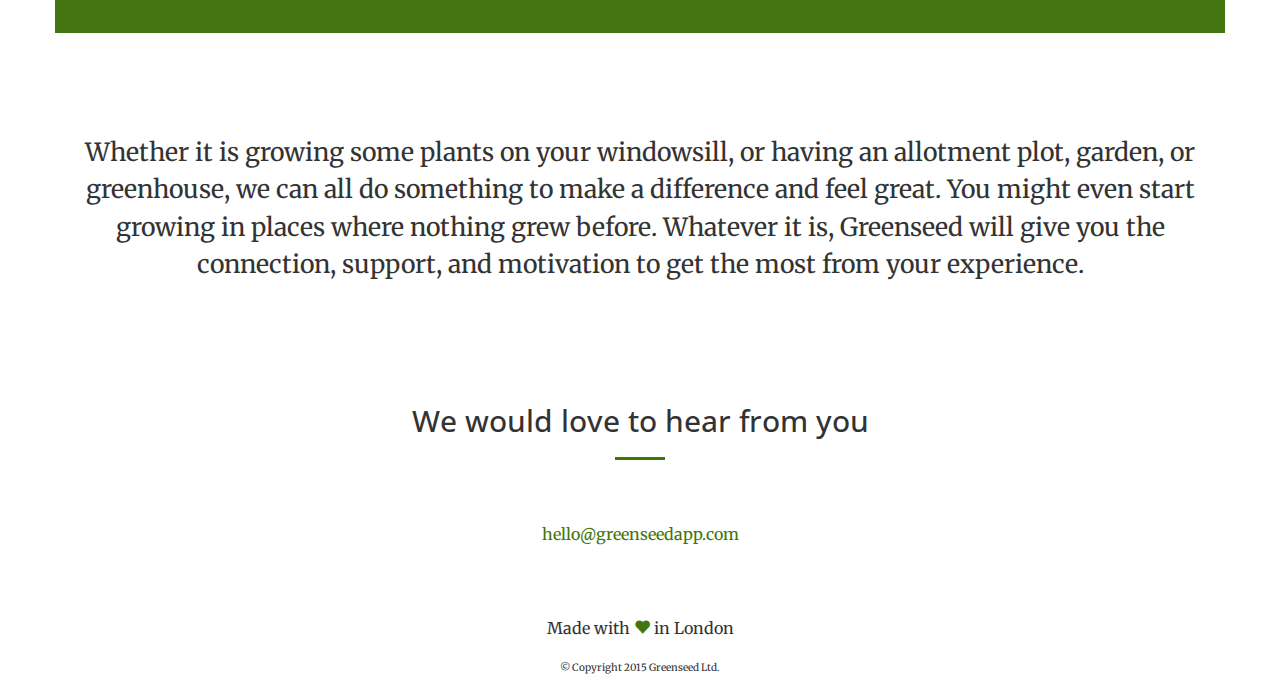
<file: uglyveg.html>
<!DOCTYPE html>
        <html lang="en">

        <head>

            <meta charset="utf-8">
            <meta http-equiv="X-UA-Compatible" content="IE=edge">
            <meta name="viewport" content="width=device-width, initial-scale=1">
           
<meta name="title" content="Greenseed - CONNECTING GARDENERS" /> 
<meta name="description" content=" Coming soon " /> 
<meta name="keywords" content=",gardening; green; plants; environment; vegetables ; fruits ; flowers" /> 


            <title>Greenseed Story</title>
<link rel="icon" href="img/greenseed_logo.png" /> 
            <!-- Bootstrap Core CSS -->
            <link rel="stylesheet" href="css/bootstrap.min.css" type="text/css">

            <!-- Custom Fonts -->
            <link href='http://fonts.googleapis.com/css?family=Open+Sans:300italic,400italic,600italic,700italic,800italic,400,300,600,700,800' rel='stylesheet' type='text/css'>
            <link href='http://fonts.googleapis.com/css?family=Merriweather:400,300,300italic,400italic,700,700italic,900,900italic' rel='stylesheet' type='text/css'>
            <link rel="stylesheet" href="font-awesome/css/font-awesome.min.css" type="text/css">

            <!-- Plugin CSS -->
            <link rel="stylesheet" href="css/animate.min.css" type="text/css">

            <!-- Custom CSS -->
            <link rel="stylesheet" href="css/creative.css" type="text/css">

            <!-- HTML5 Shim and Respond.js IE8 support of HTML5 elements and media queries -->
            <!-- WARNING: Respond.js doesn't work if you view the page via file:// -->
            <!--[if lt IE 9]>
                <script src="https://oss.maxcdn.com/libs/html5shiv/3.7.0/html5shiv.js"></script>
                <script src="https://oss.maxcdn.com/libs/respond.js/1.4.2/respond.min.js"></script>
            <![endif]-->

            <script>
  (function(i,s,o,g,r,a,m){i['GoogleAnalyticsObject']=r;i[r]=i[r]||function(){
  (i[r].q=i[r].q||[]).push(arguments)},i[r].l=1*new Date();a=s.createElement(o),
  m=s.getElementsByTagName(o)[0];a.async=1;a.src=g;m.parentNode.insertBefore(a,m)
  })(window,document,'script','//www.google-analytics.com/analytics.js','ga');

  ga('create', 'UA-63383990-1', 'auto');
  ga('send', 'pageview');

</script>

        </head>

        <body id="page-top">


            <nav id="mainNav" class="navbar navbar-default navbar-fixed-top">
                <div class="container-fluid">
                    <!-- Brand and toggle get grouped for better mobile display -->
                    <div class="navbar-header">
                        <button type="button" class="navbar-toggle collapsed" data-toggle="collapse" data-target="#bs-example-navbar-collapse-1">
                            <span class="sr-only">Toggle navigation</span>
                            <span class="icon-bar"></span>
                            <span class="icon-bar"></span>
                            <span class="icon-bar"></span>
                        </button>
                   <a href="index.html">

                        <img style="width:200px;height:80px;" class="navbar-brand page-scroll" src="img/portfolio/logo.png" />
                        </a>

                    </div>


                       
                    <!-- Collect the nav links, forms, and other content for toggling -->
                    <div class="collapse navbar-collapse" id="bs-example-navbar-collapse-1">
                        <ul class="nav navbar-nav navbar-right">
                            <li>
                                <a class="page-scroll" href="story.html"  style="color:#000">Our Story</a>
                            </li>
                            <li>
                                <a class="page-scroll" href="https://medium.com/@greenseedHQ" target="_blank"  style="color:#000">Blog</a>
                            </li>
                           
                            <li>
                                <a class="page-scroll" href="#contact"  style="color:#000">Contact</a>
                            </li>
                            
                        </ul>
                    </div>
                    <!-- /.navbar-collapse -->
                </div>
                <!-- /.container-fluid -->
            </nav>




             <section  style="margin-top:20px;">
                <div class="container">
                    <div class="row">
                        <div class="col-md-4">
                            <h2 class="ourstory">Our story</h2>
                            
                        </div>
                  
                        <div class="col-md-8 text-center">
                              <img src="img/portfolio/london_grey.png" class="img-responsive" alt="">
                            <h2 class="story">Arindra had recently moved to London.</h2>
                             <p>With a lot less space than he had before, he was looking for new ways to fulfill his love of gardening. He was in a very different climate, and did not know what could be grown, nor did he know anyone else around him who shared his passion.</p>
                        </div>
                       
                    </div>
                </div>
            </section>



 <section>
                <div class="container">
                    <div class="row">
                       
                  
                        <div class="col-md-4 text-center">
                              <h2 class="story">He soon met Naomi, who was using her rooftop as a garden.</h2>
                              </div>
                                <div class="col-md-4">
                             <p style="padding-top:20%;">Naomi knew the benefits of gardening, and was passionate about sustainability. She wished there was a way to inspire more people to garden in urban areas.</p>
                        </div>
                       
                        <div class="col-md-4">
                           <img src="img/portfolio/rooftop.png" class="img-responsive" alt="">
                           
                            
                        </div>

                    </div>
                </div>
            </section>


<section>
                <div class="container">
                    <div class="row">
                       
                  
                       <div class="col-md-12">
                        <div class="col-md-2 col-md-offset-2"><img src="img/portfolio/greentea.png" class="img-responsive" alt=""></div>
    <div class="col-md-8">
    <h2 class="story" style="padding-bottom:20px;">The two friends bonded over their love of gardening and they shared their experiences and frustrations with each other over a cup of green tea.</h2> <p>They got in contact with other gardeners and realized they were not alone in their frustrations. After a lot of talking, musing, and brain racking, Greenseed was born. This would be a single online gardening platform that would encourage and educate people, whilst connecting local people and strengthening communities.</p>
    <a href="https://twitter.com/intent/tweet?button_hashtag=OurStory&text=Follow%20the%20journey%20of%20%40greenseedhq" class="twitter-hashtag-button" data-size="large" data-related="nomadiccreature,greenseedhq" data-url="http://bit.ly/1A7xUZh">Tweet #GreenseedStory</a>
<script>!function(d,s,id){var js,fjs=d.getElementsByTagName(s)[0],p=/^http:/.test(d.location)?'http':'https';if(!d.getElementById(id)){js=d.createElement(s);js.id=id;js.src=p+'://platform.twitter.com/widgets.js';fjs.parentNode.insertBefore(js,fjs);}}(document, 'script', 'twitter-wjs');</script>
    </div>

<!-- <div class="col-md-4"><img src="img/portfolio/greentea.png" class="img-responsive" alt=""></div>
 --></div> 


                    </div>
                </div>
            </section>



<section>
                <div class="container">
                    <div class="row">
           <div class="col-md-12" style="background-color:#427512; padding:30px;">                
   
 <div class="col-md-3"><img src="img/portfolio/gardening.png" class="img-responsive" alt=""></div>
    <div class="col-md-8">
    <h2 class="ourstory">Gardening has so many benefits — it is one of the best things we can do for the environment, and it is amazing for mental and physical health. This is why we want to optimise the experience, and get everyone growing plants and food.</h2></div>

                    </div></div>
                </div>
            </section>


<section>
                <div class="container">
                    <div class="row">
         <div class="col-md-6">  </div> 
    <div class="col-md-12"><p class="fivepara text-center">Whether it is growing some plants on your windowsill, or having an allotment plot, garden, or greenhouse, we can all do something to make a difference and feel great. You might even start growing in places where nothing grew before. Whatever it is, Greenseed will give you the connection, support, and motivation to get the most from your experience.</p>
   </div></div>
                </div>
            </section>


 <section id="contact">
                        <div class="container">
                            <div class="row">
                                <div class="col-lg-8 col-lg-offset-2 text-center">
                                    <h2 class="section-heading">We would love to hear from you</h2>
                                    <hr class="primary">
                                    <!-- <p>Ready to start your next project with us? That's great! Give us a call or send us an email and we will get back to you as soon as possible!</p> -->
                                </div>
                            <!--     <div class="col-lg-4 col-lg-offset-2 text-center">
                                    <i class="fa fa-phone fa-3x wow bounceIn"></i>
                                    <p>123-456-6789</p>
                                </div> -->
                                <div class="col-lg-4 col-lg-offset-4 text-center">
                                    <i class="fa fa-envelope-o fa-3x wow bounceIn" data-wow-delay=".1s"></i>
                                    <p><a href="mailto:hello@greenseedapp.com">hello@greenseedapp.com</a></p>
                                </div>
                            </div>
                        </div>
                    </section>

<footer class="footer">
      <div class="container">

<p class="text-center">
Made with <span class="glyphicon glyphicon-heart" style="font-size:1em;color: #427512;border-color: #427512; position:relative; bottom:100%;" aria-hidden="true"></span> in London </p>
        <p class="text-center" style="font-size:10px;">© Copyright 2015 Greenseed Ltd.</p>
      </div>
    </footer>  


            <!-- jQuery -->
            <script src="js/jquery.js"></script>

            <!-- Bootstrap Core JavaScript -->
            <script src="js/bootstrap.min.js"></script>

            <!-- Plugin JavaScript -->
            <script src="js/jquery.easing.min.js"></script>
            <script src="js/jquery.fittext.js"></script>
            <script src="js/wow.min.js"></script>

            <!-- Custom Theme JavaScript -->
            <script src="js/creative.js"></script>

        </body>

        </html>
</file>
<file: css/creative.css>
/*!
 * Start Bootstrap - Creative Bootstrap Theme (http://startbootstrap.com)
 * Code licensed under the Apache License v2.0.
 * For details, see http://www.apache.org/licenses/LICENSE-2.0.
 */

html,
body {
    width: 100%;
    height: 100%;
}

body {
    font-family: Merriweather,'Helvetica Neue',Arial,sans-serif;
}

hr {
    max-width: 50px;
    border-color: #417505;
    border-width: 3px;
}


hr.light {
    border-color: #fff;
}

a {
    color: #417505;
    -webkit-transition: all .35s;
    -moz-transition: all .35s;
    transition: all .35s;
}

a:hover,
a:focus {
    color: #eb3812;
}

h1,
h2,
h3,
h4,
h5,
h6 {
    font-family: 'Open Sans','Helvetica Neue',Arial,sans-serif;
}

p {
    margin-bottom: 20px;
    font-size: 16px;
    line-height: 1.5;
}

.bg-primary {
    background-color: #417505;
}

.bg-dark {
    color: #fff;
    background-color: #222;
}

.text-faded {
    color: rgba(255,255,255,.7);
}

h2.story{
    color:#427512;
    line-height: 40px;
}

h2.ourstory{
    color:#fff;
    background-color: #427512;
    padding:15px ;
     line-height: 40px;
}


section {
    padding: 50px 0;
}

aside {
    padding: 50px 0;
}

.no-padding {
    padding: 0;
}

.navbar-default {
    border-color: rgba(34,34,34,.05);
    font-family: 'Open Sans','Helvetica Neue',Arial,sans-serif;
    background-color: #fff;
    -webkit-transition: all .35s;
    -moz-transition: all .35s;
    transition: all .35s;
}

.navbar-default .navbar-header .navbar-brand {
    text-transform: uppercase;
    font-family: 'Open Sans','Helvetica Neue',Arial,sans-serif;
    font-weight: 700;
    color: #417505;
}

.navbar-default .navbar-header .navbar-brand:hover,
.navbar-default .navbar-header .navbar-brand:focus {
    color: #eb3812;
}

.navbar-default .nav > li>a,
.navbar-default .nav>li>a:focus {
    text-transform: uppercase;
    font-size: 13px;
    font-weight: 700;
    color: #222;
}

.navbar-default .nav > li>a:hover,
.navbar-default .nav>li>a:focus:hover {
    color: #417505;
}

.navbar-default .nav > li.active>a,
.navbar-default .nav>li.active>a:focus {
    color: #417505!important;
    background-color: transparent;
}

.navbar-default .nav > li.active>a:hover,
.navbar-default .nav>li.active>a:focus:hover {
    background-color: transparent;
}

img.center {
    display: block;
    margin: 0 auto;
}

section.download {
  padding: 150px 0;
  position: relative;
}
section.download h2 {
  margin-top: 0;
  font-size: 50px;
}
section.download .badges .badge-link {
  display: block;
  margin-bottom: 25px;
}
section.download .badges .badge-link:last-child {
  margin-bottom: 0;
}
section.download .badges .badge-link img {
  height: 60px;
}
@media (min-width: 768px) {
  section.download .badges .badge-link {
    display: inline-block;
    margin-bottom: 0;
  }
}
@media (min-width: 768px) {
  section.download h2 {
    font-size: 70px;
  }
}



@media(min-width:768px) {
    .navbar-default {
        border-color: rgba(255,255,255,.3);
        background-color: transparent;
    }

    .navbar-default .navbar-header .navbar-brand {
        color: rgba(255,255,255,.7);
    }

    .navbar-default .navbar-header .navbar-brand:hover,
    .navbar-default .navbar-header .navbar-brand:focus {
        color: #fff;
    }

    .navbar-default .nav > li>a,
    .navbar-default .nav>li>a:focus {
        color: rgba(255,255,255,.7);
    }

    .navbar-default .nav > li>a:hover,
    .navbar-default .nav>li>a:focus:hover {
        color: #fff;
    }

    .navbar-default.affix {
        border-color: rgba(34,34,34,.05);
        background-color: #fff;
    }

    .navbar-default.affix .navbar-header .navbar-brand {
        font-size: 14px;
        color: #417505;
    }

    .navbar-default.affix .navbar-header .navbar-brand:hover,
    .navbar-default.affix .navbar-header .navbar-brand:focus {
        color: #eb3812;
    }

    .navbar-default.affix .nav > li>a,
    .navbar-default.affix .nav>li>a:focus {
        color: #222;
    }

    .navbar-default.affix .nav > li>a:hover,
    .navbar-default.affix .nav>li>a:focus:hover {
        color: #417505;
    }
}


header {
    position: relative;
    width: 100%;
    min-height: auto;
    text-align: center;
    color: #fff;
    background-image: url(../img/header.jpeg);
    background-position: center;
    -webkit-background-size: cover;
    -moz-background-size: cover;
    background-size: cover;
    -o-background-size: cover;
}


header .header-content {
    position: relative;
    width: 100%;
    padding: 100px 15px;
    text-align: center;

}

header .header-content .header-content-inner h1 {
    margin-top: 0;
    margin-bottom: 0;
    text-transform: uppercase;
    font-weight: 700;
}

header .header-content .header-content-inner hr {
    margin: 30px auto;
}

header .header-content .header-content-inner p {
    margin-bottom: 50px;
    font-size: 16px;
    font-weight: 300;
    color: rgba(255,255,255,.7);
}
@media(min-width:768px) {
   

    header {
    position: relative;
    width: 100%;
    min-height: 100%;
    text-align: center;
    color: #fff;
    background-image: url(../img/header.jpeg);
    background-position: center;
    -webkit-background-size: cover;
    -moz-background-size: cover;
    background-size: cover;
    -o-background-size: cover;
}

    header .header-content {
        position: absolute;
        top: 50%;
        padding: 0 50px;
        -webkit-transform: translateY(-50%);
        -ms-transform: translateY(-50%);
        transform: translateY(-50%);
    }

    header .header-content .header-content-inner {
        margin-right: auto;
        margin-left: auto;
        max-width: auto;
    }

    header .header-content .header-content-inner h1 {
    margin-top: 0;
    margin-bottom: 0;
    text-transform: uppercase;
    font-weight: 700;
}

    header .header-content .header-content-inner p {
        margin-right: auto;
        margin-left: auto;
        max-width: 80%;
        font-size: 18px;
    }
}

.section-heading {
    margin-top: 0;
}

.service-box {
    margin: 50px auto 0;
    max-width: 400px;
}

@media(min-width:992px) {
    .service-box {
        margin: 20px auto 0;
    }
}

.service-box p {
    margin-bottom: 0;
}

.portfolio-box {
    display: block;
    position: relative;
    margin: 0 auto;
    max-width: 650px;
}

.portfolio-box .portfolio-box-caption {
    display: block;
    position: absolute;
    bottom: 0;
    width: 100%;
    height: 100%;
    text-align: center;
    color: #fff;
    opacity: 0;
    background: rgba(240,95,64,.9);
    -webkit-transition: all .35s;
    -moz-transition: all .35s;
    transition: all .35s;
}

.portfolio-box .portfolio-box-caption .portfolio-box-caption-content {
    position: absolute;
    top: 50%;
    width: 100%;
    text-align: center;
    transform: translateY(-50%);
}

.portfolio-box .portfolio-box-caption .portfolio-box-caption-content .project-category,
.portfolio-box .portfolio-box-caption .portfolio-box-caption-content .project-name {
    padding: 0 15px;
    font-family: 'Open Sans','Helvetica Neue',Arial,sans-serif;
}

.portfolio-box .portfolio-box-caption .portfolio-box-caption-content .project-category {
    text-transform: uppercase;
    font-size: 14px;
    font-weight: 600;
}

.portfolio-box .portfolio-box-caption .portfolio-box-caption-content .project-name {
    font-size: 18px;
}

.portfolio-box:hover .portfolio-box-caption {
    opacity: 1;
}

@media(min-width:768px) {
    .portfolio-box .portfolio-box-caption .portfolio-box-caption-content .project-category {
        font-size: 16px;
    }

    .portfolio-box .portfolio-box-caption .portfolio-box-caption-content .project-name {
        font-size: 22px;
    }
}

.call-to-action h2 {
    margin: 0 auto 20px;
}

.text-primary {
    color: #417505;
}

.no-gutter > [class*=col-] {
    padding-right: 0;
    padding-left: 0;
}

.btn-default {
    border-color: #fff;
    color: #222;
    background-color: #fff;
    -webkit-transition: all .35s;
    -moz-transition: all .35s;
    transition: all .35s;
}

.btn-default:hover,
.btn-default:focus,
.btn-default.focus,
.btn-default:active,
.btn-default.active,
.open > .dropdown-toggle.btn-default {
    border-color: #ededed;
    color: #222;
    background-color: #f2f2f2;
}

.btn-default:active,
.btn-default.active,
.open > .dropdown-toggle.btn-default {
    background-image: none;
}

.btn-default.disabled,
.btn-default[disabled],
fieldset[disabled] .btn-default,
.btn-default.disabled:hover,
.btn-default[disabled]:hover,
fieldset[disabled] .btn-default:hover,
.btn-default.disabled:focus,
.btn-default[disabled]:focus,
fieldset[disabled] .btn-default:focus,
.btn-default.disabled.focus,
.btn-default[disabled].focus,
fieldset[disabled] .btn-default.focus,
.btn-default.disabled:active,
.btn-default[disabled]:active,
fieldset[disabled] .btn-default:active,
.btn-default.disabled.active,
.btn-default[disabled].active,
fieldset[disabled] .btn-default.active {
    border-color: #fff;
    background-color: #fff;
}

.btn-default .badge {
    color: #fff;
    background-color: #222;
}

.btn-primary {
    border-color: #417505;
    color: #fff;
    background-color: #417505;
    -webkit-transition: all .35s;
    -moz-transition: all .35s;
    transition: all .35s;
}

/*
.download-section {
    width: 100%;
    padding: 50px 0;
    color: #fff;
    background: url(../img/downloads-bg.jpg) no-repeat center center scroll;
    background-color: #000;
    -webkit-background-size: cover;
    -moz-background-size: cover;
    background-size: cover;
    -o-background-size: cover;
}*/


.btn-primary:hover,
.btn-primary:focus,
.btn-primary.focus,
.btn-primary:active,
.btn-primary.active,
.open > .dropdown-toggle.btn-primary {
    border-color: #ed431f;
    color: #fff;
    background-color: #ee4b28;
}

.btn-primary:active,
.btn-primary.active,
.open > .dropdown-toggle.btn-primary {
    background-image: none;
}

.btn-primary.disabled,
.btn-primary[disabled],
fieldset[disabled] .btn-primary,
.btn-primary.disabled:hover,
.btn-primary[disabled]:hover,
fieldset[disabled] .btn-primary:hover,
.btn-primary.disabled:focus,
.btn-primary[disabled]:focus,
fieldset[disabled] .btn-primary:focus,
.btn-primary.disabled.focus,
.btn-primary[disabled].focus,
fieldset[disabled] .btn-primary.focus,
.btn-primary.disabled:active,
.btn-primary[disabled]:active,
fieldset[disabled] .btn-primary:active,
.btn-primary.disabled.active,
.btn-primary[disabled].active,
fieldset[disabled] .btn-primary.active {
    border-color: #417505;
    background-color: #417505;
}

.btn-primary .badge {
    color: #417505;
    background-color: #fff;
}

.btn {
    border: 0;
    border-radius: 300px;
    text-transform: uppercase;
    font-family: 'Open Sans','Helvetica Neue',Arial,sans-serif;
    font-weight: 700;
}

.btn-xl {
    padding: 15px 30px;
}

::-moz-selection {
    text-shadow: none;
    color: #fff;
    background: #222;
}

::selection {
    text-shadow: none;
    color: #fff;
    background: #222;
}

.awards_lseh {
    margin-left: 50px;
    width:  40%;
    height: 120px;
}

.icon-des
    { display:inline-block;
        width:30%;
        height:40%;
    }


@media(max-width:767px){
    .awards
    {
        display:inline-block;
        width:49%;
        margin-bottom: 20px;
    }

      .support
    {
        display:inline-block;
        width:49%;
    }
}
@media(min-width:768px){}
@media(min-width:992px){}
@media(min-width:1200px){}




img::selection {
    color: #fff;
    background: 0 0;
}

img::-moz-selection {
    color: #fff;
    background: 0 0;
}

body {
    webkit-tap-highlight-color: #222;
}

@media(max-width:767px){

  .colorDissolve {
  position: relative;
  overflow: hidden;
  width: 287px;
  height: 410px;
  left:10%;

    background-image: url(../img/Screens/HomeScreen.png);
      background-size: 70% 100%;
    background-repeat: no-repeat;

}

}


.carousel-big{
    position:relative;top:50px;right:43px;height:60%; width:61%;
}

@media(min-width:767px){


/* colorDissolve  */
.colorDissolve {
  position: relative;
  overflow: hidden;
  width: 287px;
  height: 410px;

    background-image: url(../img/Screens/HomeScreen.png);
      background-size: 70% 100%;
    background-repeat: no-repeat;

}}
.colorDissolve .item {
  position: absolute;
  left: 0;
  right: 0;
  opacity: 0;
  -webkit-animation: colorDissolve 24s linear infinite;
  -moz-animation: colorDissolve 24s linear infinite;
  -ms-animation: colorDissolve 24s linear infinite;
  animation: colorDissolve 24s linear infinite;
}
.colorDissolve .item:nth-child(2) {
  -webkit-animation-delay: 6s;
  -moz-animation-delay: 6s;
  -ms-animation-delay: 6s;
  animation-delay: 6s;
}
.colorDissolve .item:nth-child(3) {
  -webkit-animation-delay: 12s;
  -moz-animation-delay: 12s;
  -ms-animation-delay: 12s;
  animation-delay: 12s;
}

/*span{
position:absolute;
    top:0px;
    left:0px;
    color:#c30;
    font-size:2em;
    -webkit-text-stroke-width: 1px;
   -webkit-text-stroke-color: black;
}
*/

.colorDissolve .item:nth-child(4) {
  -webkit-animation-delay: 18s;
  -moz-animation-delay: 18s;
  -ms-animation-delay: 18s;
  animation-delay: 18s;
}

@-webkit-keyframes colorDissolve {
    0%, 25%, 100% { opacity: 0; }
    4.17%, 20.84% { opacity: 1;}
}
@-moz-keyframes colorDissolve {
    0%, 25%, 100% { opacity: 0; }
    4.17%, 20.84% { opacity: 1;}
}
@-ms-keyframes colorDissolve {
    0%, 25%, 100% { opacity: 0; }
    4.17%, 20.84% { opacity: 1;}
}
@keyframes colorDissolve {
    0%, 25%, 100% { opacity: 0; }
    4.17%, 20.84% { opacity: 1;}
}

@media(max-width:767px){
.small-scr{
   display: block;
    margin-right: auto;
    margin-left: 10%;
}}



.fivepara{
    font-size: 25px;
}
</file>
